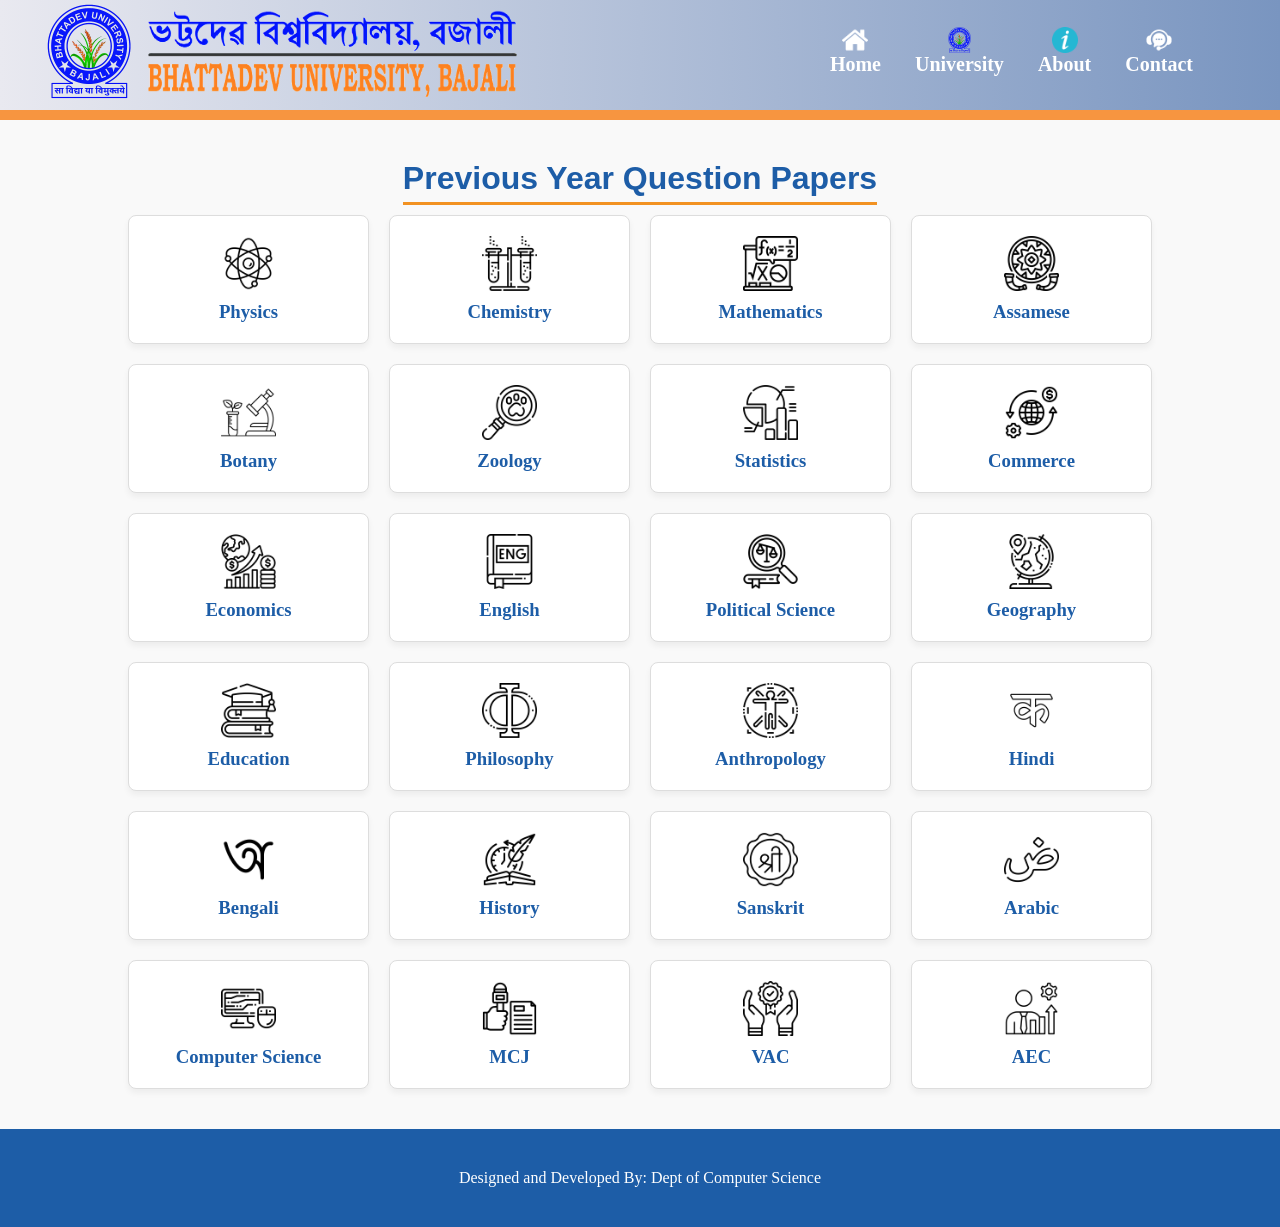
<file: Index.html>
<!DOCTYPE html>
<html lang="en">
    <head>
        <meta charset="UTF-8">
        <meta name="viewport" content="width=device-width, initial-scale=1.0">
        <link rel="stylesheet" href="style.css">
        <link rel="icon" type="image/x-icon" href="bd_icon.png">
        <title>Bhattadev University</title>
    </head>
    <body>
    
        <div class="header">
            <div class="nav_bar">
                <div>
                    <a href="https://www.bhattadevuniversity.ac.in/web"><img class="bd_icon" src="bd_icon.png"></a>
                    <a href="https://www.bhattadevuniversity.ac.in/web"><img class="bd_name" src="bd_name.png"></a>
                </div>
                <div class="nav_bottons">
                    <a href="Index.html" class="link home"><img class="icon" src="home.png">Home</a>
                    <a href="https://www.bhattadevuniversity.ac.in/web" class="link university"><img class="icon" src="bd_icon1.png">University</a>
                    <a href="#" class="link about"><img class="icon" src="info.png">About</a>
                    <a href="#" class="link contact"><img class="icon" src="contact.png">Contact</a>
                </div>
            </div>
        </div>




        <section class="dept-container">
        <h2 class="section-title">Previous Year Question Papers</h2>
        
            <div class="dept-grid">
                <a href="physics.html" class="dept-card">
                    <div class="dept-icon"><img src="New folder/physics.png" class="dept-logo"></div>
                    <h3>Physics</h3>
                </a>

                <a href="chemistry.html" class="dept-card">
                    <div class="dept-icon"><img src="New folder/chemistry.png" class="dept-logo"></div>
                    <h3>Chemistry</h3>
                </a>

                <a href="maths.html" class="dept-card">
                    <div class="dept-icon"><img src="New folder/mathematics.png" class="dept-logo"></div>
                    <h3>Mathematics</h3>
                </a>
                
                <a href="assamese.html" class="dept-card">
                    <div class="dept-icon"><img src="New folder/assamese.png" class="dept-logo"></div>
                    <h3>Assamese</h3>
                </a>

                <a href="physics.html" class="dept-card">
                    <div class="dept-icon"><img src="New folder/botany.png" class="dept-logo"></div>
                    <h3>Botany</h3>
                </a>

                <a href="chemistry.html" class="dept-card">
                    <div class="dept-icon"><img src="New folder/zoology.png" class="dept-logo"></div>
                    <h3>Zoology</h3>
                </a>

                <a href="maths.html" class="dept-card">
                    <div class="dept-icon"><img src="New folder/statistics.png" class="dept-logo"></div>
                    <h3>Statistics</h3>
                </a>
                
                <a href="assamese.html" class="dept-card">
                    <div class="dept-icon"><img src="New folder/commerce.png" class="dept-logo"></div>
                    <h3>Commerce</h3>
                </a>

                <a href="physics.html" class="dept-card">
                    <div class="dept-icon"><img src="New folder/economics.png" class="dept-logo"></div>
                    <h3>Economics</h3>
                </a>

                <a href="maths.html" class="dept-card">
                    <div class="dept-icon"><img src="New folder/english.png" class="dept-logo"></div>
                    <h3>English</h3>
                </a>
                
                <a href="assamese.html" class="dept-card">
                    <div class="dept-icon"><img src="New folder/political.png" class="dept-logo"></div>
                    <h3>Political Science</h3>
                </a>

                <a href="physics.html" class="dept-card">
                    <div class="dept-icon"><img src="New folder/geography.png" class="dept-logo"></div>
                    <h3>Geography</h3>
                </a>

                <a href="chemistry.html" class="dept-card">
                    <div class="dept-icon"><img src="New folder/education.png" class="dept-logo"></div>
                    <h3>Education</h3>
                </a>

                <a href="maths.html" class="dept-card">
                    <div class="dept-icon"><img src="New folder/philosophy.png" class="dept-logo"></div>
                    <h3>Philosophy</h3>
                </a>
                
                <a href="assamese.html" class="dept-card">
                    <div class="dept-icon"><img src="New folder/anthropology.png" class="dept-logo"></div>
                    <h3>Anthropology</h3>
                </a>

                <a href="physics.html" class="dept-card">
                    <div class="dept-icon"><img src="New folder/hindi.png" class="dept-logo"></div>
                    <h3>Hindi</h3>
                </a>

                <a href="chemistry.html" class="dept-card">
                    <div class="dept-icon"><img src="New folder/bangla.png" class="dept-logo"></div>
                    <h3>Bengali</h3>
                </a>

                <a href="chemistry.html" class="dept-card">
                    <div class="dept-icon"><img src="New folder/history.png" class="dept-logo"></div>
                    <h3>History</h3>
                </a>

                
                
                <a href="assamese.html" class="dept-card">
                    <div class="dept-icon"><img src="New folder/sanskrit.png" class="dept-logo"></div>
                    <h3>Sanskrit</h3>
                </a>

                <a href="physics.html" class="dept-card">
                    <div class="dept-icon"><img src="New folder/arabic.png" class="dept-logo"></div>
                    <h3>Arabic</h3>
                </a>

                <!-- <a href="chemistry.html" class="dept-card">
                    <div class="dept-icon">BDO</div>
                    <p>Bodo</p>
                </a>

                <a href="assamese.html" class="dept-card">
                    <div class="dept-icon">INF</div>
                    <p>Infosys</p>
                </a> -->

                <a href="computerscience.html" class="dept-card">
                    <div class="dept-icon"><img src="New folder/computer.png" class="dept-logo"></div>
                    <h3>Computer Science</h3>
                </a>

                <a href="maths.html" class="dept-card">
                    <div class="dept-icon"><img src="New folder/mcj.png" class="dept-logo"></div>
                    <h3>MCJ</h3>
                </a>

                <a href="physics.html" class="dept-card">
                    <div class="dept-icon"><img src="New folder/vac.png" class="dept-logo"></div>
                    <h3>VAC</h3>
                </a>

                <a href="chemistry.html" class="dept-card">
                    <div class="dept-icon"><img src="New folder/aec.png" class="dept-logo"></div>
                    <h3>AEC</h3>
                </a>
            </div>
        </section>
        <div class="footer">
            <p>Designed and Developed By: Dept of Computer Science</p>
        </div>
    </body>
</html>
</file>
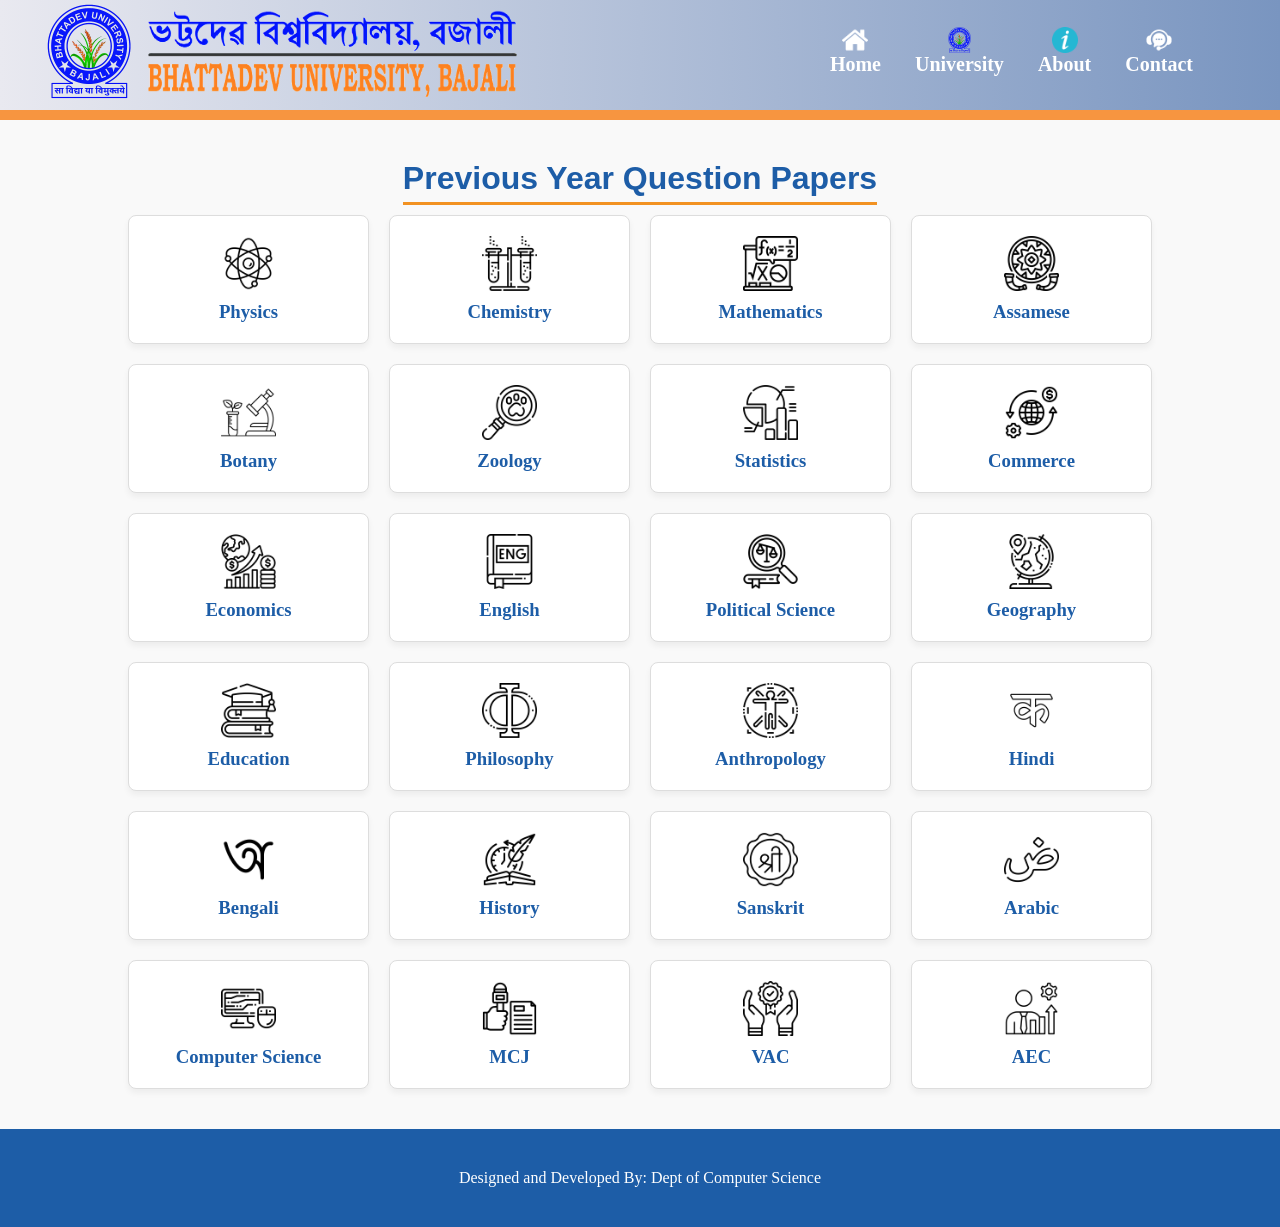
<file: index.html>
<!DOCTYPE html>
<html lang="en">
    <head>
        <meta charset="UTF-8">
        <meta name="viewport" content="width=device-width, initial-scale=1.0">
        <link rel="stylesheet" href="style.css">
        <link rel="icon" type="image/x-icon" href="bd_icon.png">
        <title>Bhattadev University</title>
    </head>
    <body>
    
        <div class="header">
            <div class="nav_bar">
                <div>
                    <a href="https://www.bhattadevuniversity.ac.in/web"><img class="bd_icon" src="bd_icon.png"></a>
                    <a href="https://www.bhattadevuniversity.ac.in/web"><img class="bd_name" src="bd_name.png"></a>
                </div>
                <div class="nav_bottons">
                    <a href="index.html" class="link home"><img class="icon" src="home.png">Home</a>
                    <a href="https://www.bhattadevuniversity.ac.in/web" class="link university"><img class="icon" src="bd_icon1.png">University</a>
                    <a href="#" class="link about"><img class="icon" src="info.png">About</a>
                    <a href="#" class="link contact"><img class="icon" src="contact.png">Contact</a>
                </div>
            </div>
        </div>




        <section class="dept-container">
        <h2 class="section-title">Previous Year Question Papers</h2>
        
            <div class="dept-grid">
                <a href="physics.html" class="dept-card">
                    <div class="dept-icon"><img src="New folder/physics.png" class="dept-logo"></div>
                    <h3>Physics</h3>
                </a>

                <a href="chemistry.html" class="dept-card">
                    <div class="dept-icon"><img src="New folder/chemistry.png" class="dept-logo"></div>
                    <h3>Chemistry</h3>
                </a>

                <a href="maths.html" class="dept-card">
                    <div class="dept-icon"><img src="New folder/mathematics.png" class="dept-logo"></div>
                    <h3>Mathematics</h3>
                </a>
                
                <a href="assamese.html" class="dept-card">
                    <div class="dept-icon"><img src="New folder/assamese.png" class="dept-logo"></div>
                    <h3>Assamese</h3>
                </a>

                <a href="physics.html" class="dept-card">
                    <div class="dept-icon"><img src="New folder/botany.png" class="dept-logo"></div>
                    <h3>Botany</h3>
                </a>

                <a href="chemistry.html" class="dept-card">
                    <div class="dept-icon"><img src="New folder/zoology.png" class="dept-logo"></div>
                    <h3>Zoology</h3>
                </a>

                <a href="maths.html" class="dept-card">
                    <div class="dept-icon"><img src="New folder/statistics.png" class="dept-logo"></div>
                    <h3>Statistics</h3>
                </a>
                
                <a href="assamese.html" class="dept-card">
                    <div class="dept-icon"><img src="New folder/commerce.png" class="dept-logo"></div>
                    <h3>Commerce</h3>
                </a>

                <a href="physics.html" class="dept-card">
                    <div class="dept-icon"><img src="New folder/economics.png" class="dept-logo"></div>
                    <h3>Economics</h3>
                </a>

                <a href="maths.html" class="dept-card">
                    <div class="dept-icon"><img src="New folder/english.png" class="dept-logo"></div>
                    <h3>English</h3>
                </a>
                
                <a href="assamese.html" class="dept-card">
                    <div class="dept-icon"><img src="New folder/political.png" class="dept-logo"></div>
                    <h3>Political Science</h3>
                </a>

                <a href="physics.html" class="dept-card">
                    <div class="dept-icon"><img src="New folder/geography.png" class="dept-logo"></div>
                    <h3>Geography</h3>
                </a>

                <a href="chemistry.html" class="dept-card">
                    <div class="dept-icon"><img src="New folder/education.png" class="dept-logo"></div>
                    <h3>Education</h3>
                </a>

                <a href="maths.html" class="dept-card">
                    <div class="dept-icon"><img src="New folder/philosophy.png" class="dept-logo"></div>
                    <h3>Philosophy</h3>
                </a>
                
                <a href="assamese.html" class="dept-card">
                    <div class="dept-icon"><img src="New folder/anthropology.png" class="dept-logo"></div>
                    <h3>Anthropology</h3>
                </a>

                <a href="physics.html" class="dept-card">
                    <div class="dept-icon"><img src="New folder/hindi.png" class="dept-logo"></div>
                    <h3>Hindi</h3>
                </a>

                <a href="chemistry.html" class="dept-card">
                    <div class="dept-icon"><img src="New folder/bangla.png" class="dept-logo"></div>
                    <h3>Bengali</h3>
                </a>

                <a href="chemistry.html" class="dept-card">
                    <div class="dept-icon"><img src="New folder/history.png" class="dept-logo"></div>
                    <h3>History</h3>
                </a>

                
                
                <a href="assamese.html" class="dept-card">
                    <div class="dept-icon"><img src="New folder/sanskrit.png" class="dept-logo"></div>
                    <h3>Sanskrit</h3>
                </a>

                <a href="physics.html" class="dept-card">
                    <div class="dept-icon"><img src="New folder/arabic.png" class="dept-logo"></div>
                    <h3>Arabic</h3>
                </a>

                <!-- <a href="chemistry.html" class="dept-card">
                    <div class="dept-icon">BDO</div>
                    <p>Bodo</p>
                </a>

                <a href="assamese.html" class="dept-card">
                    <div class="dept-icon">INF</div>
                    <p>Infosys</p>
                </a> -->

                <a href="computerscience.html" class="dept-card">
                    <div class="dept-icon"><img src="New folder/computer.png" class="dept-logo"></div>
                    <h3>Computer Science</h3>
                </a>

                <a href="maths.html" class="dept-card">
                    <div class="dept-icon"><img src="New folder/mcj.png" class="dept-logo"></div>
                    <h3>MCJ</h3>
                </a>

                <a href="physics.html" class="dept-card">
                    <div class="dept-icon"><img src="New folder/vac.png" class="dept-logo"></div>
                    <h3>VAC</h3>
                </a>

                <a href="chemistry.html" class="dept-card">
                    <div class="dept-icon"><img src="New folder/aec.png" class="dept-logo"></div>
                    <h3>AEC</h3>
                </a>
            </div>
        </section>
        <div class="footer">
            <p>Designed and Developed By: Dept of Computer Science</p>
        </div>
    </body>
</html>
</file>
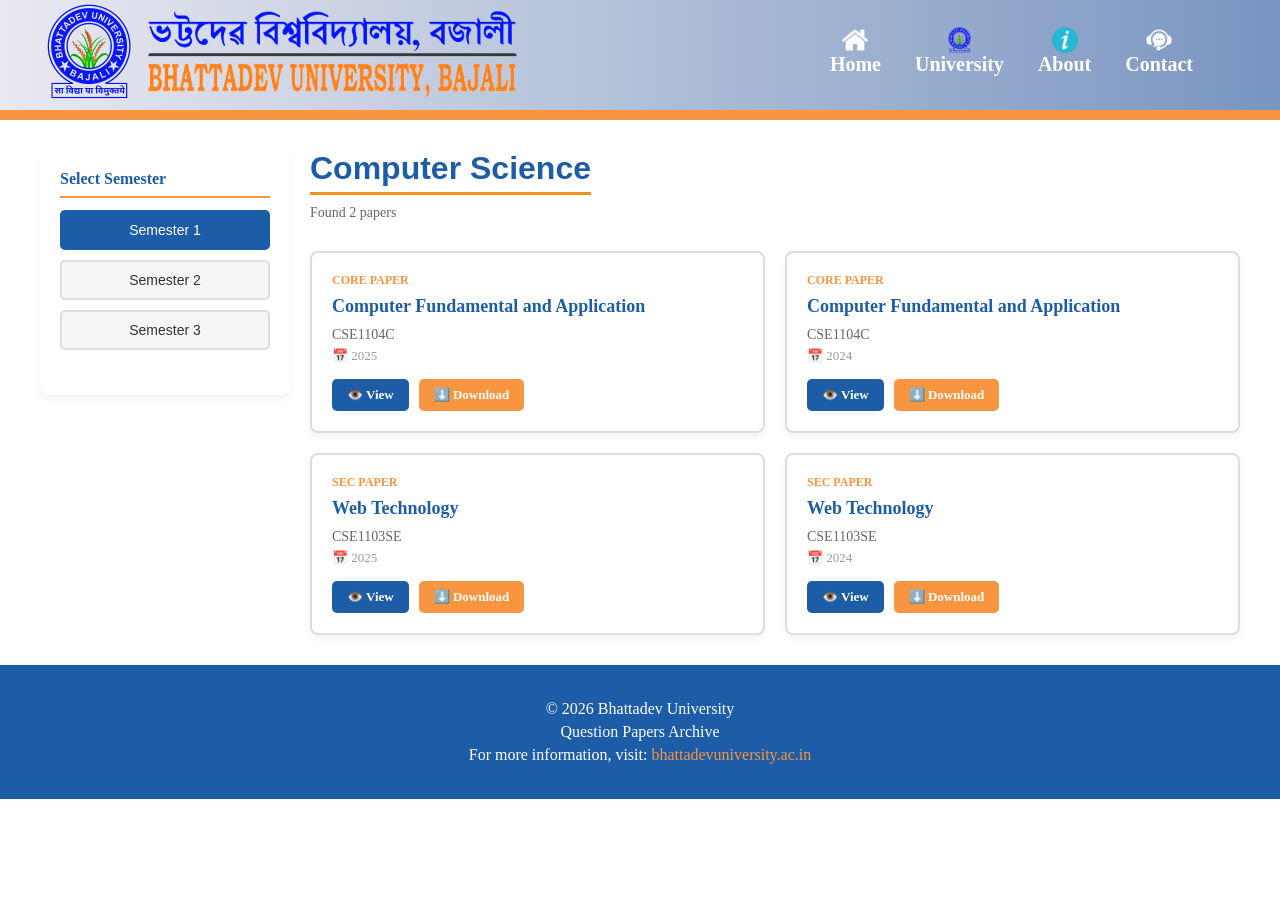
<file: computerscience.html>
<!DOCTYPE html>
<html lang="en">
    <head>
        <meta charset="UTF-8">
        <meta name="viewport" content="width=device-width, initial-scale=1.0">
        <link rel="stylesheet" href="style.css">
        <link rel="icon" type="image/x-icon" href="bd_icon.png">
        <title>Bhattadev University</title>
    </head>
    <body>
    
        <div class="header">
            <div class="nav_bar">
                <div>
                    <a href="https://www.bhattadevuniversity.ac.in/web"><img class="bd_icon" src="bd_icon.png"></a>
                    <a href="https://www.bhattadevuniversity.ac.in/web"><img class="bd_name" src="bd_name.png"></a>
                </div>
                <div class="nav_bottons">
                    <a href="index.html" class="link home"><img class="icon" src="home.png">Home</a>
                    <a href="https://www.bhattadevuniversity.ac.in/web" class="link university"><img class="icon" src="bd_icon1.png">University</a>
                    <a href="#" class="link about"><img class="icon" src="info.png">About</a>
                    <a href="#" class="link contact"><img class="icon" src="contact.png">Contact</a>
                </div>
            </div>
        </div>




        <div class="main-container">
        <!-- SIDEBAR -->
        <aside class="sidebar">
            <div class="filter-section">
                <div class="filter-title">Select Semester</div>
                <div class="semester-options">
                    <button class="semester-btn active" onclick="displaySemester(1, this)">Semester 1</button>
                    <button class="semester-btn" onclick="displaySemester(2, this)">Semester 2</button>
                    <button class="semester-btn" onclick="displaySemester(3, this)">Semester 3</button>
                    <!-- <button class="semester-btn" onclick="displaySemester(4, this)">Semester 4</button>
                    <button class="semester-btn" onclick="displaySemester(5, this)">Semester 5</button>
                    <button class="semester-btn" onclick="displaySemester(6, this)">Semester 6</button> -->
                </div>
            </div>
        </aside>
 
        <!-- CONTENT AREA -->
        <div class="content-area">
            <div class="section-header">
                <h1 class="section-title">Computer Science</h1>
                <p class="results-count">Found <span id="resultsCount">0</span> papers</p>
            </div>
 
            <!-- PAPERS GRID -->
            <div class="papers-grid" id="papersGrid">
                <!-- Populated by JavaScript -->
            </div>
 
            <!-- NO RESULTS MESSAGE -->
            <div class="no-results" id="noResults" style="display: none;">
                No papers found for this semester.
            </div>
        </div>
    </div>
 
    <!-- FOOTER -->
    <footer>
        <p>&copy; 2026 Bhattadev University</p>
        <p>Question Papers Archive</p>
        <p>For more information, visit: <a href="#" style="color: #F79540; text-decoration: none;">bhattadevuniversity.ac.in</a></p>
    </footer>
 
    <!-- JAVASCRIPT -->
    <script>
        let currentSemester = 1;
 
        // Semester 1 Papers
        function semester1Papers() {
            return [
                {
                    code: "CSE1104C",
                    name: "Computer Fundamental and Application",
                    type: "Core Paper",
                    years: [
                        { year: "2025", url: "coputerscience/1st25core.pdf" },
                        { year: "2024", url: "coputerscience/1st24core.pdf" }
                    ]
                },
                {
                    code: "CSE1103SE",
                    name: "Web Technology",
                    type: "SEC Paper",
                    years: [
                        { year: "2025", url: "coputerscience/1st25sec.pdf" },
                        { year: "2024", url: "coputerscience/1st24sec.pdf" }
                    ]
                },
            ];
        }
 
        // Semester 2 Papers
        function semester2Papers() {
            return [
                {
                    code: "CSE2104C",
                    name: "Programming in C and C++",
                    type: "Core Paper",
                    years: [
                        { year: "2025", url: "coputerscience/2nd25core.pdf" },
                    ]
                },
                {
                    code: "CSE-2103SE",
                    name: "System Software & Open Source Systems",
                    type: "SEC Paper",
                    years: [
                        { year: "2025", url: "coputerscience/2nd25sec.pdf" },
                    ]
                },
            ];
        }
 
        // Semester 3 Papers
        function semester3Papers() {
            return [
                {
                    code: "CSE3104C",
                    name: "Digital Systems and Design",
                    type: "Core Paper",
                    years: [
                        { year: "2025", url: "coputerscience/3rd25core.pdf" },
                    ]
                },
                {
                    code: "CSE3104C",
                    name: " Discrete Mathematics",
                    type: "Core Paper",
                    years: [
                        { year: "2025", url: "coputerscience/3rd25core2.pdf" },
                    ]
                },
                {
                    code: "CSE3103SE",
                    name: "Programming in Python and R",
                    type: "SEC Paper",
                    years: [
                        { year: "2025", url: "coputerscience/3rd25sec.pdf" },
                    ]
                },
            ];
        }
 
        // Semester 4 Papers
        function semester4Papers() {
            return [
                {
                    code: "PHY-401",
                    name: "Modern Physics",
                    type: "Core Paper 1",
                    years: [
                        { year: "2023-24", url: "papers/PHY-401-2023-24.pdf" }
                    ]
                }
            ];
        }
 
        // Semester 5 Papers
        function semester5Papers() {
            return [
                {
                    code: "PHY-501",
                    name: "Electromagnetic Theory",
                    type: "Core Paper 1",
                    years: [
                        { year: "2023-24", url: "papers/PHY-501-2023-24.pdf" }
                    ]
                }
            ];
        }
 
        // Semester 6 Papers
        function semester6Papers() {
            return [
                {
                    code: "PHY-601",
                    name: "Nuclear Physics",
                    type: "Core Paper 1",
                    years: [
                        { year: "2023-24", url: "papers/PHY-601-2023-24.pdf" }
                    ]
                }
            ];
        }
 
        // Get papers for selected semester
        function getPapersForSemester(semester) {
            switch(semester) {
                case 1: return semester1Papers();
                case 2: return semester2Papers();
                case 3: return semester3Papers();
                case 4: return semester4Papers();
                case 5: return semester5Papers();
                case 6: return semester6Papers();
                default: return [];
            }
        }
 
        // Display semester
        function displaySemester(semester, element) {
            currentSemester = semester;
            
            // Update active button
            document.querySelectorAll('.semester-btn').forEach(btn => btn.classList.remove('active'));
            element.classList.add('active');
            
            // Display papers
            displayPapers();
        }
 
        // Display papers
        function displayPapers() {
            const papers = getPapersForSemester(currentSemester);
            const container = document.getElementById('papersGrid');
            const noResults = document.getElementById('noResults');
            const resultsCount = document.getElementById('resultsCount');
 
            container.innerHTML = '';
 
            if (papers.length === 0) {
                noResults.style.display = 'block';
                resultsCount.textContent = '0';
                return;
            }
 
            noResults.style.display = 'none';
            resultsCount.textContent = papers.length;
 
            papers.forEach(paper => {
                // Create a card for each year
                paper.years.forEach(yearData => {
                    const card = document.createElement('div');
                    card.className = 'paper-card';
                    
                    card.innerHTML = `
                        <div class="paper-type">${paper.type}</div>
                        <div class="paper-title">${paper.name}</div>
                        <div class="paper-code">${paper.code}</div>
                        <div class="paper-year">📅 ${yearData.year}</div>
                        <div class="paper-actions">
                            <a href="${yearData.url}" target="_blank" class="btn btn-view">
                                👁️ View
                            </a>
                            <a href="${yearData.url}" download="${yearData.year}" class="btn btn-download">
                                ⬇️ Download
                            </a>
                        </div>
                    `;
                    container.appendChild(card);
                });
            });
        }
 
        // Initialize on page load
        document.addEventListener('DOMContentLoaded', function() {
            displayPapers();
        });
        </script>
</body>
</html>
</file>
<file: style.css>
*{
    margin: 0;
    padding: 0;
}
.header {
  position: relative;
  background: linear-gradient(to right, rgb(233, 233, 240), rgb(121, 149, 192));
}

/* .wave {
  position: absolute;
  bottom: 0;
  left: 0;
} */
.nav_bar{
    display: flex;
    justify-content: space-between;
    align-items: center;
    padding:0 40px;
    border-bottom: solid 10px #F79540;
}

.bd_icon{
    vertical-align: middle;
    border-style: none;
    height: 110px;
    
}
.bd_name{
    height: 90px;
    width: 380px;
    vertical-align: middle;
    border-style: none;
}
.nav_bottons{
    display: flex;
    justify-content: space-between;
    align-items: center;
    padding: 0px 30px;
}

.link{
    color: rgb(255, 255, 255);
    text-decoration: none;
    margin: 0px 17px;
    font-size: 20px;
    font-weight: bold;
    border-bottom: transparent 4px solid;
    padding-bottom: 3px;
    
}
.home{
    display: flex;
    flex-direction: column;
    align-items: center;
}
.university{
    display: flex;
    flex-direction: column;
    align-items: center;
}
.about{
    display: flex;
    flex-direction: column;
    align-items: center;
}
.contact{
    display: flex;
    flex-direction: column;
    align-items: center;
}
.icon{
    height:26px
}



/* Container styling */
.dept-container {
    padding: 40px 10%;
    background-color: #f9f9f9; 
    text-align: center;
}

.section-title {
    color: #003399; /* Matching the blue in your logo */
    margin-bottom: 30px;
    font-family: 'Arial', sans-serif;
    border-bottom: 3px solid #f29222; /* The orange accent color */
    display: inline-block;
    padding-bottom: 5px;
}

/* Grid Layout */
.dept-grid {
    display: grid;
    grid-template-columns: repeat(auto-fill, minmax(200px, 1fr));
    gap: 20px;
}

/* Individual Card Styling */
.dept-card {
    background: #fff;
    border: 1px solid #ddd;
    border-radius: 8px;
    padding: 20px;
    text-decoration: none;
    color: #333;
    transition: all 0.3s ease;
    display: flex;
    flex-direction: column;
    align-items: center;
    box-shadow: 0 4px 6px rgba(0,0,0,0.05);
}

.dept-icon {
    color: white;
    width: 55px;
    height: 50px;
    line-height: 50px;
    border-radius: 50%;
    margin-bottom: 15px;
    font-weight: bold;
    font-size: 1.2rem;
}

.dept-logo{
    width: 55px;
    height: 55px;
}

h3{
    color: #1D5DA7 ;
}

.soon{
    opacity: 0.2;
}
/* Hover Effects */
.dept-card:hover {
    transform: translateY(-5px);
    border-color: #f29222; /* Changes to Orange on hover */
    box-shadow: 0 10px 15px rgba(0,0,0,0.1);
}

.dept-card:hover p {
    color: #f29222;
    font-weight: bold;
}

.footer{
    background-color: #1D5DA7;
    color: white;
    padding: 40px 20px;
    text-align: center;
    margin-top: auto;
}



/* ===== SUBJECT PAGES ONLY (Computer Science, Physics, etc.) ===== */

 /* ===== MAIN CONTENT ===== */
.main-container {
    display: flex;
    gap: 20px;
    padding: 30px 40px;
    flex: 1;
    box-sizing: border-box;
}

 
/* ===== SIDEBAR (FILTERS) ===== */
.sidebar {
    width: 250px;
    background: white;
    padding: 20px;
    border-radius: 8px;
    box-shadow: 0 4px 6px rgba(0, 0, 0, 0.05);
    height: fit-content;
    box-sizing: border-box;
    word-wrap: break-word;
    overflow-wrap: break-word;
}

.filter-section {
    margin-bottom: 25px;
}

.filter-title {
    color: #1D5DA7;
    font-size: 16px;
    font-weight: bold;
    margin-bottom: 12px;
    border-bottom: 2px solid #F79540;
    padding-bottom: 8px;
    word-wrap: break-word;
    overflow-wrap: break-word;
}

.semester-options {
    display: flex;
    flex-direction: column;
    gap: 10px;
}

.semester-btn {
    padding: 10px 15px;
    background-color: #f5f5f5;
    border: 2px solid #ddd;
    border-radius: 5px;
    cursor: pointer;
    font-size: 14px;
    color: #333;
    transition: all 0.3s ease;
    text-align: center;
    box-sizing: border-box;
    word-wrap: break-word;
    overflow-wrap: break-word;
}

.semester-btn:hover {
    background-color: #e8f0f8;
    border-color: #1D5DA7;
}

.semester-btn.active {
    background-color: #1D5DA7;
    color: white;
    border-color: #1D5DA7;
}

 
/* ===== CONTENT AREA ===== */
.content-area {
    flex: 1;
    box-sizing: border-box;
}

.section-header {
    margin-bottom: 30px;
}

.section-title {
    color: #1D5DA7;
    font-size: 32px;
    font-weight: bold;
    margin-bottom: 10px;
    word-wrap: break-word;
    overflow-wrap: break-word;
}

.results-count {
    color: #666;
    font-size: 14px;
}



/* ===== PAPERS GRID ===== */
.papers-grid {
    display: grid;
    grid-template-columns: repeat(auto-fill, minmax(300px, 1fr));
    gap: 20px;
}

.paper-card {
    background: white;
    border: 2px solid #ddd;
    border-radius: 8px;
    padding: 20px;
    box-shadow: 0 4px 6px rgba(0, 0, 0, 0.05);
    transition: all 0.3s ease;
    box-sizing: border-box;
    word-wrap: break-word;
    overflow-wrap: break-word;
}

.paper-card:hover {
    transform: translateY(-5px);
    border-color: #F79540;
    box-shadow: 0 10px 15px rgba(0, 0, 0, 0.1);
}

.paper-type {
    color: #F79540;
    font-size: 12px;
    font-weight: bold;
    text-transform: uppercase;
    margin-bottom: 8px;
    word-wrap: break-word;
    overflow-wrap: break-word;
}

.paper-title {
    color: #1D5DA7;
    font-size: 18px;
    font-weight: bold;
    margin-bottom: 10px;
    word-wrap: break-word;
    overflow-wrap: break-word;
}

.paper-code {
    color: #666;
    font-size: 14px;
    margin-bottom: 5px;
    word-wrap: break-word;
    overflow-wrap: break-word;
}

.paper-year {
    color: #999;
    font-size: 13px;
    margin-bottom: 15px;
    word-wrap: break-word;
    overflow-wrap: break-word;
}

.paper-actions {
    display: flex;
    gap: 10px;
    flex-wrap: wrap;
}

.btn {
    padding: 8px 15px;
    border: none;
    border-radius: 5px;
    font-size: 13px;
    font-weight: bold;
    cursor: pointer;
    transition: all 0.3s ease;
    text-decoration: none;
    display: inline-flex;
    align-items: center;
    gap: 5px;
    box-sizing: border-box;
    word-wrap: break-word;
    overflow-wrap: break-word;
}

.btn-view {
    background-color: #1D5DA7;
    color: white;
}

.btn-view:hover {
    background-color: #154a8a;
}

.btn-download {
    background-color: #F79540;
    color: white;
}

.btn-download:hover {
    background-color: #e67e2d;
}

.no-results {
    text-align: center;
    padding: 40px;
    color: #999;
    font-size: 16px;
}

 
/* ===== FOOTER ===== */
footer {
    background-color: #1D5DA7;
    color: white;
    padding: 30px 40px;
    text-align: center;
    margin-top: auto;
    box-sizing: border-box;
}

footer p {
    margin: 5px 0;
}

 
/* ===== RESPONSIVE FOR SUBJECT PAGES ONLY ===== */
@media (max-width: 768px) {
    .main-container {
        flex-direction: column;
        padding: 20px;
        gap: 15px;
    }

    .sidebar {
        width: 100%;
        order: 1;
    }

    .content-area {
        order: 2;
    }

    .papers-grid {
        grid-template-columns: repeat(auto-fill, minmax(250px, 1fr));
        gap: 15px;
    }

    .section-title {
        font-size: 24px;
    }
}

@media (max-width: 480px) {
    .main-container {
        padding: 15px;
        flex-direction: column;
    }

    .sidebar {
        width: 100%;
        order: 1;
    }

    .content-area {
        order: 2;
    }

    .papers-grid {
        grid-template-columns: 1fr;
    }

    .section-title {
        font-size: 20px;
    }

    .paper-actions {
        flex-direction: column;
    }

    .btn {
        width: 100%;
        justify-content: center;
    }

    footer {
        padding: 20px 15px;
    }
}

































































 /* ===== TABLET DEVICES (768px and below) ===== */
            @media (max-width: 768px) {
                .nav_bar {
                    padding: 15px 20px;
                    justify-content: space-between;
                }
 
                .nav_bar > div:first-child {
                    gap: 5px;
                }
 
                .bd_icon {
                    height: 80px;
                }
 
                .bd_name {
                    height: 60px;
                    width: 250px;
                }
 
                .nav_bottons {
                    padding: 0px 15px;
                    gap: 8px;
                }
 
                .link {
                    margin: 0px 5px;
                    font-size: 14px;
                    gap: 3px;
                }
 
                .icon {
                    height: 18px;
                }
 
                .dept-container {
                    padding: 30px 5%;
                }
 
                .section-title {
                    font-size: 24px;
                    margin-bottom: 25px;
                }
 
                .dept-grid {
                    grid-template-columns: repeat(auto-fill, minmax(160px, 1fr));
                    gap: 15px;
                }
 
                .dept-card {
                    padding: 20px;
                    min-height: 180px;
                }
 
                .dept-logo {
                    width: 45px;
                    height: 45px;
                }
 
                .dept-card h3 {
                    font-size: 16px;
                }
            }
 
            /* ===== MOBILE DEVICES (480px and below) ===== */
            @media (max-width: 480px) {
                .nav_bar {
                    padding: 10px 15px;
                    flex-direction: column;
                    gap: 10px;
                    border-bottom: solid 5px #F79540;
                }
 
                .nav_bar > div:first-child {
                    width: 100%;
                    justify-content: center;
                }
 
                .bd_icon {
                    height: 60px;
                }
 
                .bd_name {
                    height: 45px;
                    width: 200px;
                }
 
                .nav_bottons {
                    width: 100%;
                    padding: 0px;
                    justify-content: space-around;
                }
 
                .link {
                    margin: 0px 5px;
                    font-size: 12px;
                    gap: 2px;
                }
 
                .icon {
                    height: 16px;
                }
 
                .dept-container {
                    padding: 20px 5%;
                }
 
                .section-title {
                    font-size: 20px;
                    margin-bottom: 20px;
                }
 
                .dept-grid {
                    grid-template-columns: repeat(2, 1fr);
                    gap: 12px;
                }
 
                .dept-card {
                    padding: 15px;
                    min-height: 100px;
                }
 
                .dept-icon {
                    margin-bottom: 10px;
                }
 
                .dept-logo {
                    width: 40px;
                    height: 40px;
                }
 
                .dept-card h3 {
                    font-size: 14px;
                }
            }
 
            /* ===== EXTRA SMALL (Below 360px) ===== */
            @media (max-width: 360px) {
                .bd_icon {
                    height: 50px;
                }
 
                .bd_name {
                    height: 35px;
                    width: 150px;
                }
 
                .link {
                    font-size: 11px;
                }
 
                .icon {
                    height: 14px;
                }
 
                .section-title {
                    font-size: 18px;
                }
 
                .dept-grid {
                    grid-template-columns: repeat(2, 1fr);
                    gap: 10px;
                }
 
                .dept-card {
                    padding: 12px;
                    min-height: 140px;
                }
 
                .dept-logo {
                    width: 35px;
                    height: 35px;
                }
 
                .dept-card h3 {
                    font-size: 12px;
                }
            }
</file>
